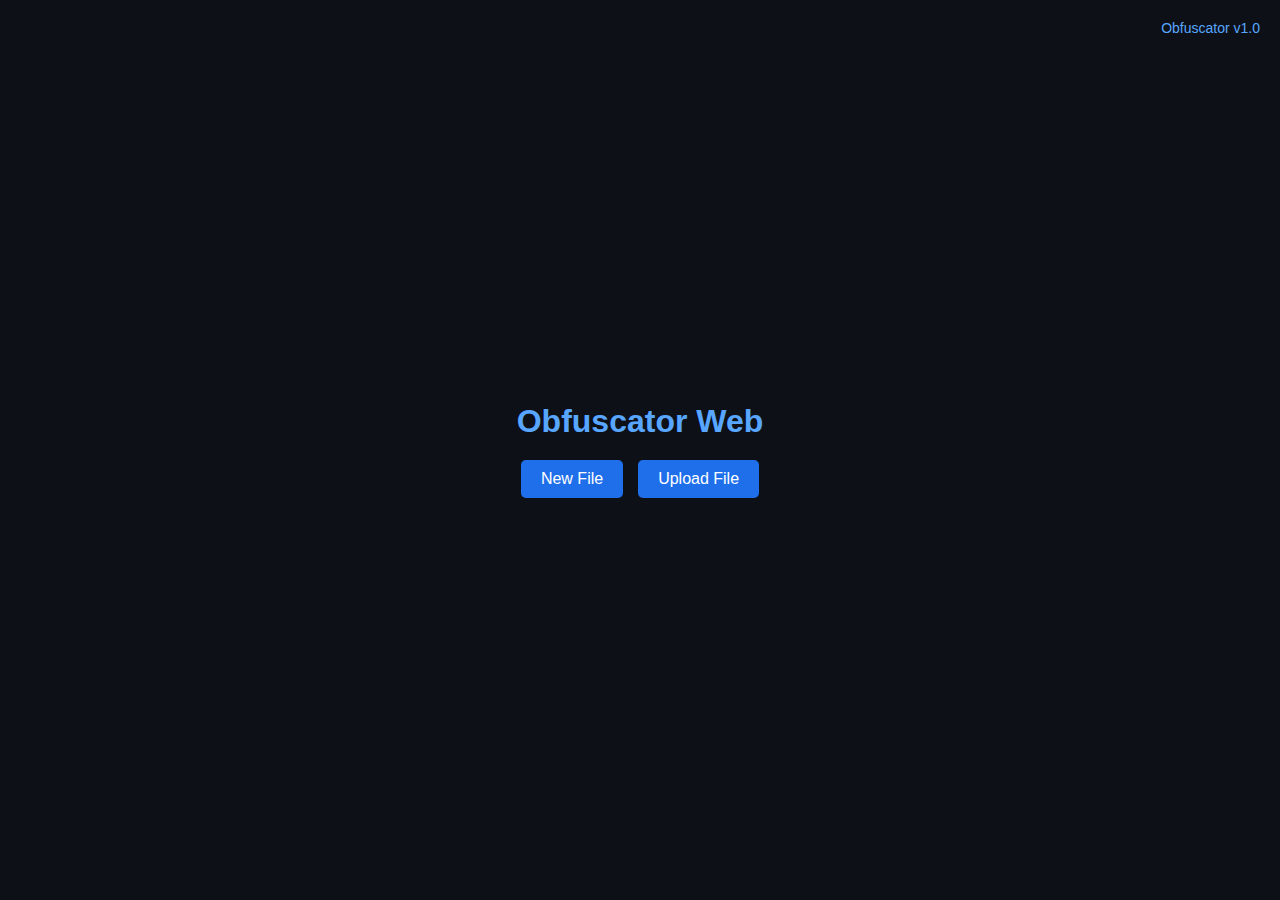
<file: index.html>
<!DOCTYPE html>
<html lang="en">
<head>
    <meta charset="UTF-8">
    <meta name="viewport" content="width=device-width, initial-scale=1.0">
    <title>Obfuscator Web</title>
    <style>
        body {
            font-family: Arial, sans-serif;
            background-color: #0d1117;
            color: #c9d1d9;
            display: flex;
            justify-content: center;
            align-items: center;
            height: 100vh;
            margin: 0;
        }
        .container {
            text-align: center;
        }
        h1 {
            color: #58a6ff;
            margin: 0;
        }
        #fileOptions {
            display: flex;
            justify-content: center;
            gap: 15px;
            margin-top: 20px;
        }
        button {
            padding: 10px 20px;
            font-size: 16px;
            color: #fff;
            background-color: #1f6feb;
            border: none;
            border-radius: 5px;
            cursor: pointer;
            transition: background-color 0.3s;
        }
        button:hover {
            background-color: #388bfd;
        }
        .version {
            position: absolute;
            top: 20px;
            right: 20px;
            font-size: 14px;
            color: #58a6ff;
        }
    </style>
</head>
<body>

<div class="container">
    <h1>Obfuscator Web</h1>
    <div class="version">Obfuscator v1.0</div>
    <div id="fileOptions">
        <button onclick="location.href='/obfuscator'">New File</button>
        <input type="file" id="uploadFile" style="display:none" onchange="uploadFile(event)">
        <button onclick="document.getElementById('uploadFile').click()">Upload File</button>
    </div>
</div>

<script>
    function uploadFile(event) {
        const file = event.target.files[0];
        const reader = new FileReader();
        reader.onload = function(e) {
            // Handle the file upload logic here if needed
            alert("File loaded successfully: " + file.name);
        };
        reader.readAsText(file);
    }
</script>

</body>
</html>
</file>
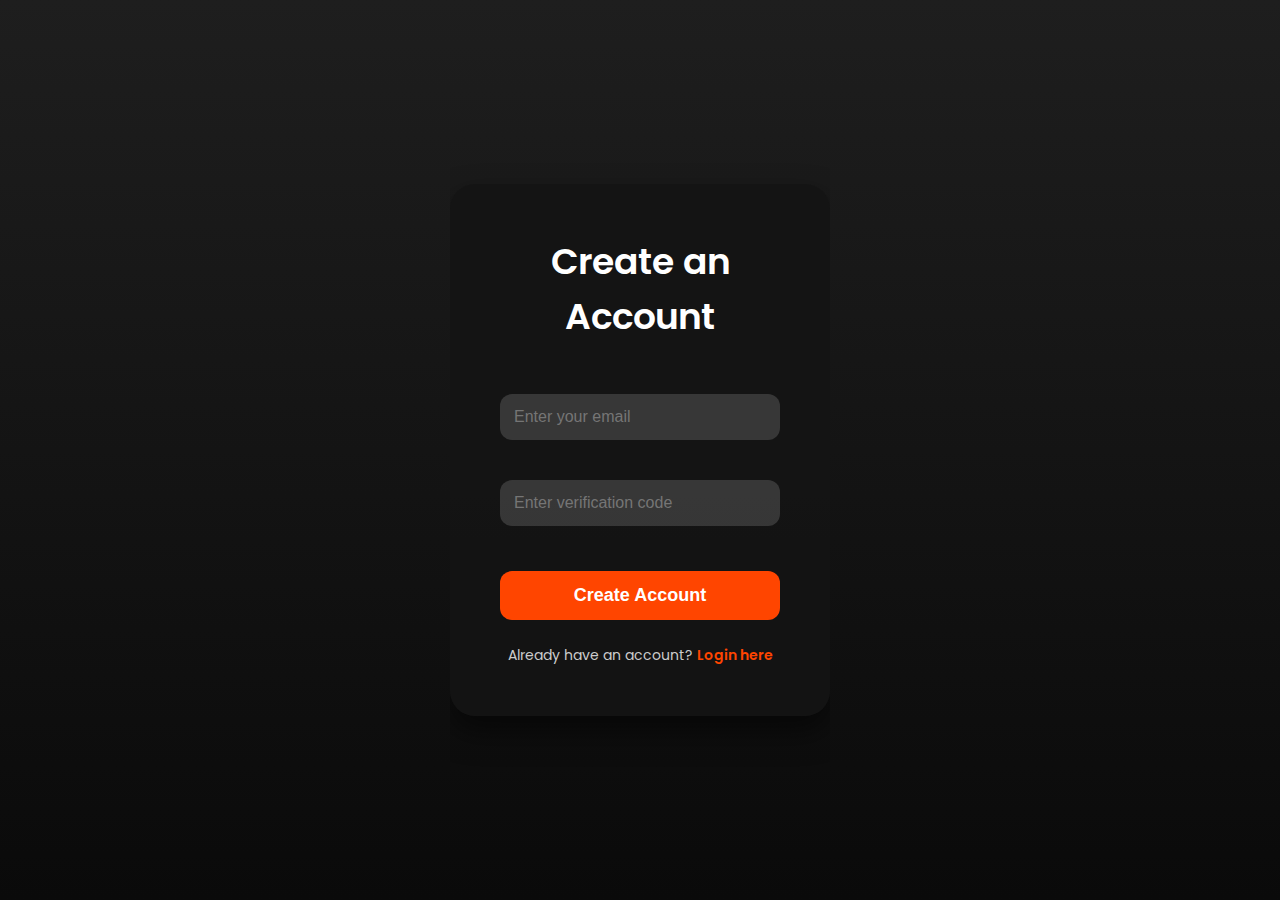
<file: account /index.html>
<!DOCTYPE html>
<html lang="en">
<head>
    <meta charset="UTF-8">
    <meta name="viewport" content="width=device-width, initial-scale=1.0">
    <title>Create Account - NoNuke</title>
    <style>
        @import url('https://fonts.googleapis.com/css2?family=Poppins:wght@300;400;600&display=swap');

        * {
            margin: 0;
            padding: 0;
            box-sizing: border-box;
        }

        body, html {
            height: 100%;
            font-family: 'Poppins', sans-serif;
            background: linear-gradient(to top, #0a0a0a, #1e1e1e);
            display: flex;
            justify-content: center;
            align-items: center;
            color: white;
            overflow: hidden;
        }

        .container {
            background: rgba(20, 20, 20, 0.95);
            padding: 50px;
            border-radius: 25px;
            width: 380px;
            box-shadow: 0 15px 30px rgba(0, 0, 0, 0.5);
            text-align: center;
            position: relative;
        }

        .container::before {
            content: '';
            position: absolute;
            top: -20px;
            right: -20px;
            bottom: -20px;
            left: -20px;
            background: linear-gradient(135deg, #ff4500, #1d4ed8);
            z-index: -1;
            border-radius: 30px;
            filter: blur(20px);
        }

        .container h1 {
            margin-bottom: 30px;
            font-size: 36px;
            font-weight: 600;
        }

        .container input[type="email"], 
        .container input[type="text"] {
            width: 100%;
            padding: 14px;
            margin: 20px 0;
            border: none;
            border-radius: 12px;
            background: rgba(255, 255, 255, 0.15);
            color: #fff;
            font-size: 16px;
            outline: none;
            transition: background 0.3s ease;
        }

        .container input[type="email"]:focus, 
        .container input[type="text"]:focus {
            background: rgba(255, 255, 255, 0.3);
        }

        .container button {
            width: 100%;
            padding: 14px;
            background-color: #ff4500;
            border: none;
            border-radius: 12px;
            font-size: 18px;
            font-weight: 600;
            cursor: pointer;
            color: white;
            transition: background 0.3s ease;
            margin-top: 25px;
        }

        .container button:hover {
            background-color: #1d4ed8;
        }

        .container p {
            margin-top: 25px;
            font-size: 14px;
            color: #ccc;
        }

        .container a {
            color: #ff4500;
            text-decoration: none;
            font-weight: 600;
        }

        .container a:hover {
            text-decoration: underline;
        }
    </style>
</head>
<body>
    <div class="container">
        <h1>Create an Account</h1>
        <form id="createAccountForm">
            <input type="email" placeholder="Enter your email" required>
            <input type="text" placeholder="Enter verification code" required>
            <button type="submit">Create Account</button>
        </form>
        <p>Already have an account? <a href="nonuke/login">Login here</a></p>
    </div>

    <script>
        document.getElementById('createAccountForm').addEventListener('submit', function (e) {
            e.preventDefault();
            window.location.href = "nonuke/dashboard";
        });
    </script>
</body>
</html>
</file>
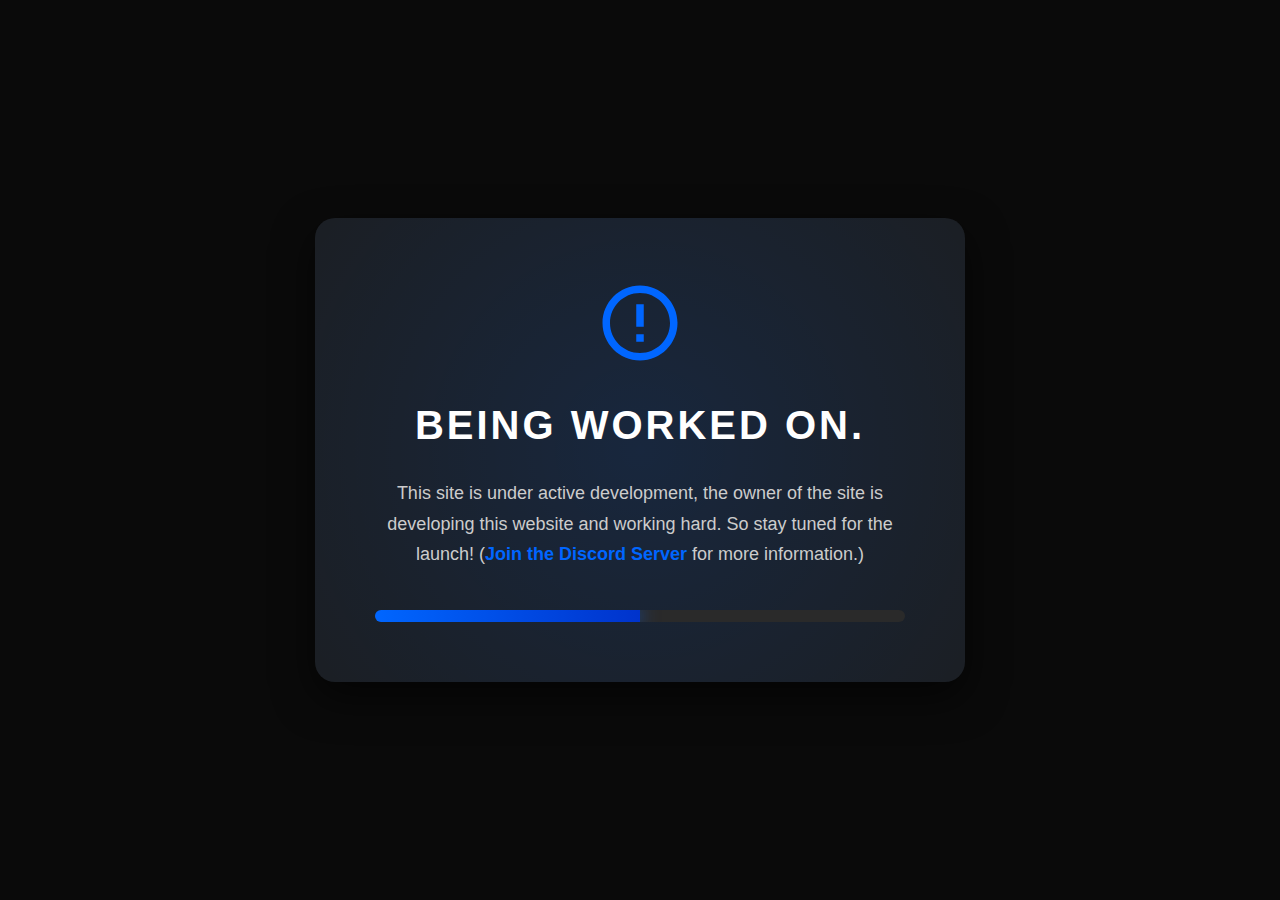
<file: obfuscator/index.html>
<!DOCTYPE html>
<html lang="en">
<head>
    <meta charset="UTF-8">
    <meta name="viewport" content="width=device-width, initial-scale=1.0">
    <title>Being worked on.</title>
    <style>
        * {
            margin: 0;
            padding: 0;
            box-sizing: border-box;
            font-family: 'Segoe UI', sans-serif;
        }

        body {
            display: flex;
            justify-content: center;
            align-items: center;
            min-height: 100vh;
            background: #0a0a0a;
        }

        .container {
            background: #1c1c1c;
            padding: 60px;
            border-radius: 20px;
            box-shadow: 0 15px 40px rgba(0, 0, 0, 0.6);
            text-align: center;
            max-width: 650px;
            position: relative;
            overflow: hidden;
        }

        .container::before {
            content: '';
            position: absolute;
            top: -60%;
            left: -60%;
            width: 220%;
            height: 220%;
            background: radial-gradient(circle, rgba(0, 102, 255, 0.15) 0%, transparent 60%);
            animation: rotate 20s linear infinite;
            pointer-events: none;
        }

        h1 {
            color: #ffffff;
            font-size: 40px;
            margin-bottom: 30px;
            text-transform: uppercase;
            letter-spacing: 3px;
            position: relative;
        }

        p {
            color: #cccccc;
            font-size: 18px;
            line-height: 1.7;
            margin-bottom: 40px;
            position: relative;
        }

        a {
            color: #0066ff;
            text-decoration: none;
            font-weight: bold;
            transition: color 0.3s ease;
        }

        a:hover {
            color: #3399ff;
        }

        .progress {
            width: 100%;
            height: 12px;
            background: #2a2a2a;
            border-radius: 6px;
            overflow: hidden;
            position: relative;
        }

        .progress-bar {
            width: 50%;
            height: 100%;
            background: linear-gradient(90deg, #0066ff, #0033cc);
            animation: loading 2.5s ease-in-out infinite;
            box-shadow: 0 0 20px rgba(0, 102, 255, 0.7);
        }

        .icon {
            width: 90px;
            height: 90px;
            margin: 0 auto 35px;
            background: url('data:image/svg+xml,<svg xmlns="http://www.w3.org/2000/svg" fill="%230066ff" viewBox="0 0 24 24"><path d="M12 2C6.48 2 2 6.48 2 12s4.48 10 10 10 10-4.48 10-10S17.52 2 12 2zm0 18c-4.41 0-8-3.59-8-8s3.59-8 8-8 8 3.59 8 8-3.59 8-8 8zm-1-13h2v6h-2zm0 8h2v2h-2z"/></svg>') center/contain no-repeat;
            animation: pulse 2s infinite ease-in-out;
        }

        @keyframes loading {
            0% { width: 30%; transform: translateX(0); }
            50% { width: 70%; transform: translateX(40%); }
            100% { width: 30%; transform: translateX(80%); }
        }

        @keyframes pulse {
            0% { transform: scale(1); }
            50% { transform: scale(1.08); }
            100% { transform: scale(1); }
        }

        @keyframes rotate {
            100% { transform: rotate(360deg); }
        }
    </style>
</head>
<body>
    <div class="container">
        <div class="icon"></div>
        <h1>Being worked on.</h1>
        <p>This site is under active development, the owner of the site is developing this website and working hard. So stay tuned for the launch! (<a href="https://discord.gg/84D6cKeMuZ">Join the Discord Server</a> for more information.)</p>
        <div class="progress">
            <div class="progress-bar"></div>
        </div>
    </div>
</body>
</html>
</file>
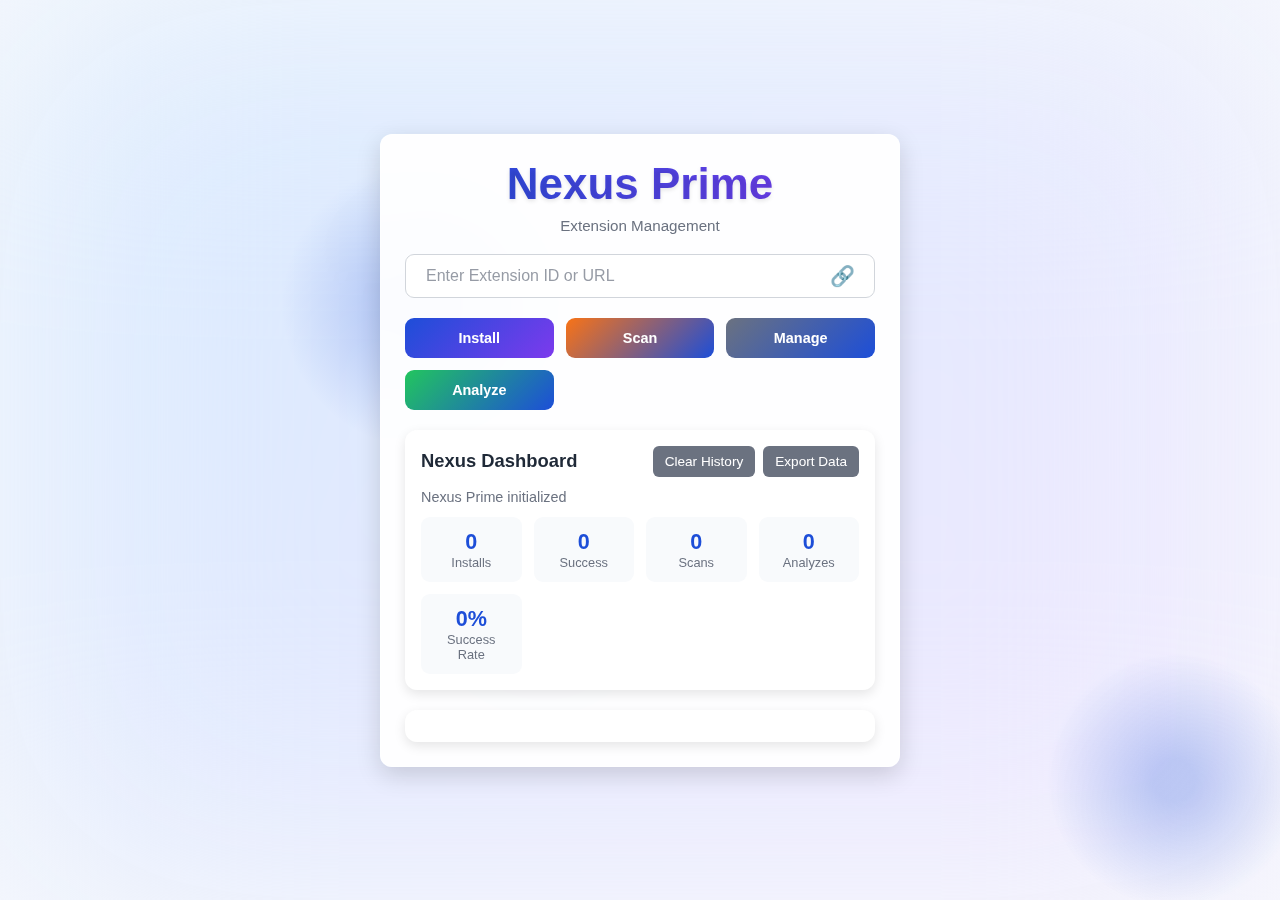
<file: test/index.html>
<!DOCTYPE html>
<html lang="en">
<head>
    <meta charset="UTF-8">
    <meta name="viewport" content="width=device-width, initial-scale=1.0">
    <meta http-equiv="Content-Security-Policy" content="default-src 'self'; script-src 'self' 'unsafe-inline' https://clients2.google.com https://chrome.google.com https://www.googleapis.com; style-src 'self' 'unsafe-inline'; font-src 'self' https://fonts.googleapis.com https://fonts.gstatic.com; connect-src 'self' https://clients2.google.com https://chrome.google.com https://www.googleapis.com; img-src 'self' data: https:; object-src 'none';">
    <meta name="description" content="Nexus Prime - Chrome Extension Management Tool">
    <meta name="keywords" content="chrome extension, extension management, nexus prime, browser tools">
    <meta name="author" content="Nexus Prime Team">
    <meta name="robots" content="index, follow">
    <meta name="theme-color" content="#1d4ed8">
    <title>Nexus Prime - Extension Management</title>
    <link href="https://fonts.googleapis.com/css2?family=Poppins:wght@400;600;700&display=swap" rel="stylesheet">
    <link rel="icon" href="data:image/svg+xml,<svg xmlns='http://www.w3.org/2000/svg' viewBox='0 0 24 24'><path fill='%231d4ed8' d='M12 2a10 10 0 1 0 0 20 10 10 0 0 0 0-20zm0 18a8 8 0 1 1 0-16 8 8 0 0 1 0 16zm-1-12h2v4h4v2h-4v4h-2v-4H7v-2h4V8z'/></svg>">
    <style>
        :root {
            --primary: #1d4ed8;
            --secondary: #7c3aed;
            --accent: #22c55e;
            --danger: #ef4444;
            --warning: #f97316;
            --neutral: #6b7280;
            --bg-light: #f8fafc;
            --bg-dark: #1e293b;
            --surface-light: rgba(255, 255, 255, 0.95);
            --surface-dark: rgba(30, 41, 59, 0.95);
            --text-light: #1f2937;
            --text-dark: #e5e7eb;
            --shadow-sm: 0 4px 12px rgba(0, 0, 0, 0.1);
            --shadow-md: 0 8px 24px rgba(0, 0, 0, 0.15);
            --transition: all 0.3s cubic-bezier(0.4, 0, 0.2, 1);
            --radius: 12px;
            --spacing: 16px;
        }

        * {
            margin: 0;
            padding: 0;
            box-sizing: border-box;
        }

        body {
            font-family: 'Poppins', sans-serif;
            background: var(--bg-light);
            color: var(--text-light);
            min-height: 100vh;
            display: flex;
            flex-direction: column;
            align-items: center;
            justify-content: center;
            overflow-x: hidden;
            transition: var(--transition);
        }

        body.dark {
            background: var(--bg-dark);
            color: var(--text-dark);
        }

        .background {
            position: fixed;
            inset: 0;
            background: linear-gradient(135deg, #dbeafe 20%, #ede9fe 80%);
            z-index: -2;
            filter: blur(140px);
            animation: bgPulse 25s infinite ease-in-out;
        }

        body.dark .background {
            background: linear-gradient(135deg, #1e293b 20%, #4338ca 80%);
        }

        .particles {
            position: fixed;
            inset: 0;
            z-index: -1;
            pointer-events: none;
        }

        .particle {
            position: absolute;
            border-radius: 50%;
            background: radial-gradient(circle, var(--primary) 10%, transparent 60%);
            opacity: 0.25;
            animation: float 60s infinite ease-in-out;
        }

        .particle:nth-child(1) {
            width: 340px;
            height: 340px;
            top: 15%;
            left: 20%;
            animation-delay: 0s;
        }

        .particle:nth-child(2) {
            width: 300px;
            height: 300px;
            top: 70%;
            left: 80%;
            animation-delay: 20s;
        }

        .particle:nth-child(3) {
            width: 320px;
            height: 320px;
            top: 50%;
            left: 30%;
            animation-delay: 40s;
        }

        .app-container {
            background: var(--surface-light);
            padding: calc(var(--spacing) * 1.5);
            border-radius: var(--radius);
            box-shadow: var(--shadow-md);
            width: 90%;
            max-width: 520px;
            position: relative;
            z-index: 2;
            backdrop-filter: blur(20px);
            border: 1px solid rgba(255, 255, 255, 0.25);
            transition: var(--transition);
        }

        body.dark .app-container {
            background: var(--surface-dark);
            border: 1px solid rgba(255, 255, 255, 0.1);
        }

        .app-container:hover {
            transform: translateY(-6px);
            box-shadow: 0 16px 40px rgba(0, 0, 0, 0.25);
        }

        .header {
            text-align: center;
            margin-bottom: calc(var(--spacing) * 1.25);
        }

        .logo {
            font-size: 2.75rem;
            font-weight: 700;
            background: linear-gradient(90deg, var(--primary), var(--secondary));
            -webkit-background-clip: text;
            background-clip: text;
            color: transparent;
            text-shadow: 0 2px 4px rgba(0, 0, 0, 0.1);
        }

        .subtitle {
            font-size: 0.95rem;
            color: var(--neutral);
            margin-top: calc(var(--spacing) * 0.5);
        }

        .input-section {
            position: relative;
            margin-bottom: calc(var(--spacing) * 1.25);
        }

        .input-field {
            width: 100%;
            padding: calc(var(--spacing) * 0.75) calc(var(--spacing) * 3.5) calc(var(--spacing) * 0.75) calc(var(--spacing) * 1.25);
            border: 1px solid #d1d5db;
            border-radius: calc(var(--radius) * 0.75);
            font-size: 1rem;
            background: #fff;
            transition: var(--transition);
        }

        body.dark .input-field {
            background: #2d3748;
            border-color: #4b5563;
            color: var(--text-dark);
        }

        .input-field:focus {
            border-color: var(--primary);
            box-shadow: 0 0 16px rgba(29, 78, 216, 0.4);
            outline: none;
        }

        .input-field::placeholder {
            color: var(--neutral);
            opacity: 0.7;
        }

        .input-icon {
            position: absolute;
            right: calc(var(--spacing) * 1.25);
            top: 50%;
            transform: translateY(-50%);
            color: var(--neutral);
            font-size: 1.25rem;
            transition: var(--transition);
        }

        .input-field:focus + .input-icon {
            color: var(--primary);
        }

        .actions {
            display: grid;
            grid-template-columns: repeat(auto-fit, minmax(110px, 1fr));
            gap: calc(var(--spacing) * 0.75);
        }

        .action-btn {
            padding: calc(var(--spacing) * 0.75) var(--spacing);
            font-size: 0.9rem;
            font-weight: 600;
            color: #fff;
            border: none;
            border-radius: calc(var(--radius) * 0.75);
            cursor: pointer;
            position: relative;
            overflow: hidden;
            transition: var(--transition);
        }

        .action-btn:hover {
            transform: translateY(-3px);
            box-shadow: 0 8px 20px rgba(0, 0, 0, 0.2);
        }

        .action-btn:active {
            transform: scale(0.97);
        }

        .action-btn.loading::after {
            content: '';
            position: absolute;
            width: 22px;
            height: 22px;
            border: 3px solid #fff;
            border-top-color: transparent;
            border-radius: 50%;
            animation: spin 0.7s linear infinite;
            top: 50%;
            left: 50%;
            transform: translate(-50%, -50%);
        }

        .btn-install {
            background: linear-gradient(135deg, var(--primary), var(--secondary));
        }

        .btn-scan {
            background: linear-gradient(135deg, var(--warning), var(--primary));
        }

        .btn-manage {
            background: linear-gradient(135deg, var(--neutral), var(--primary));
        }

        .btn-analyze {
            background: linear-gradient(135deg, var(--accent), var(--primary));
        }

        .dashboard {
            background: #fff;
            padding: var(--spacing);
            border-radius: var(--radius);
            box-shadow: var(--shadow-sm);
            margin-top: calc(var(--spacing) * 1.25);
            transition: var(--transition);
        }

        body.dark .dashboard {
            background: #2d3748;
        }

        .dashboard-header {
            display: flex;
            justify-content: space-between;
            align-items: center;
            margin-bottom: calc(var(--spacing) * 0.75);
        }

        .dashboard-title {
            font-size: 1.15rem;
            font-weight: 600;
        }

        .dashboard-actions {
            display: flex;
            gap: calc(var(--spacing) * 0.5);
        }

        .dashboard-btn {
            font-size: 0.85rem;
            padding: calc(var(--spacing) * 0.5) calc(var(--spacing) * 0.75);
            background: var(--neutral);
            color: #fff;
            border-radius: calc(var(--radius) * 0.5);
            cursor: pointer;
            transition: var(--transition);
        }

        .dashboard-btn:hover {
            background: var(--primary);
            transform: scale(1.05);
        }

        .status-message {
            margin-bottom: calc(var(--spacing) * 0.75);
            font-size: 0.9rem;
        }

        .metrics-grid {
            display: grid;
            grid-template-columns: repeat(auto-fit, minmax(95px, 1fr));
            gap: calc(var(--spacing) * 0.75);
        }

        .metric {
            background: var(--bg-light);
            padding: calc(var(--spacing) * 0.75);
            border-radius: calc(var(--radius) * 0.75);
            text-align: center;
            transition: var(--transition);
        }

        body.dark .metric {
            background: #374151;
        }

        .metric:hover {
            transform: translateY(-4px);
            box-shadow: var(--shadow-sm);
        }

        .metric-value {
            font-size: 1.35rem;
            font-weight: 700;
            color: var(--primary);
        }

        .metric-label {
            font-size: 0.8rem;
            color: var(--neutral);
        }

        .history-section {
            margin-top: calc(var(--spacing) * 1.25);
            max-height: 280px;
            overflow-y: auto;
            background: #fff;
            padding: var(--spacing);
            border-radius: var(--radius);
            box-shadow: var(--shadow-sm);
            scrollbar-width: thin;
            scrollbar-color: var(--primary) #e5e7eb;
            transition: var(--transition);
        }

        body.dark .history-section {
            background: #2d3748;
            scrollbar-color: var(--primary) #4b5563;
        }

        .history-entry {
            display: flex;
            justify-content: space-between;
            align-items: center;
            padding: calc(var(--spacing) * 0.5) 0;
            border-bottom: 1px solid #e5e7eb;
            transition: var(--transition);
        }

        body.dark .history-entry {
            border-bottom: 1px solid #4b5563;
        }

        .history-entry:hover {
            background: rgba(29, 78, 216, 0.15);
        }

        .history-action {
            color: var(--warning);
            font-weight: 600;
            cursor: pointer;
            transition: var(--transition);
        }

        .history-action:hover {
            color: var(--primary);
        }

        @keyframes bgPulse {
            0%, 100% {
                opacity: 0.4;
            }
            50% {
                opacity: 0.85;
            }
        }

        @keyframes float {
            0%, 100% {
                transform: scale(1) rotate(0deg);
                opacity: 0.25;
            }
            50% {
                transform: scale(1.35) rotate(180deg);
                opacity: 0.45;
            }
        }

        @keyframes spin {
            to {
                transform: translate(-50%, -50%) rotate(360deg);
            }
        }

        @media (max-width: 480px) {
            .app-container {
                width: 95%;
                padding: var(--spacing);
            }

            .logo {
                font-size: 2.25rem;
            }

            .actions {
                grid-template-columns: 1fr;
            }

            .metrics-grid {
                grid-template-columns: repeat(auto-fit, minmax(85px, 1fr));
            }
        }
    </style>
</head>
<body>
    <div class="background"></div>
    <div class="particles">
        <div class="particle"></div>
        <div class="particle"></div>
        <div class="particle"></div>
    </div>
    <main class="app-container">
        <header class="header">
            <h1 class="logo">Nexus Prime</h1>
            <p class="subtitle">Extension Management</p>
        </header>
        <section class="input-section">
            <input type="text" id="extensionInput" class="input-field" placeholder="Enter Extension ID or URL" aria-label="Extension ID or URL">
            <span class="input-icon">🔗</span>
        </section>
        <section class="actions">
            <button class="action-btn btn-install" id="installBtn">Install</button>
            <button class="action-btn btn-scan" id="scanBtn">Scan</button>
            <button class="action-btn btn-manage" id="manageBtn">Manage</button>
            <button class="action-btn btn-analyze" id="analyzeBtn">Analyze</button>
        </section>
        <section class="dashboard">
            <div class="dashboard-header">
                <h2 class="dashboard-title">Nexus Dashboard</h2>
                <div class="dashboard-actions">
                    <span class="dashboard-btn" id="clearHistoryBtn">Clear History</span>
                    <span class="dashboard-btn" id="exportDataBtn">Export Data</span>
                </div>
            </div>
            <div class="status-message" id="statusMessage" aria-live="polite"></div>
            <div class="metrics-grid" id="metricsGrid"></div>
        </section>
        <section class="history-section" id="historySection"></section>
    </main>
    <script>
        const DOM = {
            installBtn: document.getElementById('installBtn'),
            scanBtn: document.getElementById('scanBtn'),
            manageBtn: document.getElementById('manageBtn'),
            analyzeBtn: document.getElementById('analyzeBtn'),
            extensionInput: document.getElementById('extensionInput'),
            statusMessage: document.getElementById('statusMessage'),
            metricsGrid: document.getElementById('metricsGrid'),
            historySection: document.getElementById('historySection'),
            clearHistoryBtn: document.getElementById('clearHistoryBtn'),
            exportDataBtn: document.getElementById('exportDataBtn')
        };

        class NexusState {
            constructor() {
                this.history = JSON.parse(localStorage.getItem('nexusHistory') || '[]');
                this.stats = JSON.parse(localStorage.getItem('nexusStats') || '{"installs":0,"success":0,"scans":0,"analyzes":0}');
                this.installed = JSON.parse(localStorage.getItem('nexusInstalled') || '{}');
                this.isChrome = navigator.userAgent.includes('Chrome') && !!window.chrome;
            }

            persist() {
                localStorage.setItem('nexusHistory', JSON.stringify(this.history));
                localStorage.setItem('nexusStats', JSON.stringify(this.stats));
                localStorage.setItem('nexusInstalled', JSON.stringify(this.installed));
            }

            log(id, status, details) {
                this.history.unshift({ id, status, details, timestamp: Date.now() });
                this.history = this.history.slice(0, 50);
                this.stats[status === 'success' ? 'success' : 'installs']++;
                this.persist();
            }
        }

        const state = new NexusState();

        function toggleLoading(btn, loading) {
            btn.disabled = loading;
            btn.classList.toggle('loading', loading);
            btn.textContent = loading ? '' : btn.id.replace('Btn', '');
        }

        function showStatus(msg, type = 'neutral') {
            const styles = {
                success: 'color: var(--accent);',
                error: 'color: var(--danger);',
                warning: 'color: var(--warning);',
                neutral: 'color: var(--neutral);'
            };
            DOM.statusMessage.innerHTML = `<div style="${styles[type]}">${msg}</div>`;
            updateMetrics();
        }

        function updateMetrics() {
            const rate = state.stats.installs > 0 ? ((state.stats.success / state.stats.installs) * 100).toFixed(1) : 0;
            DOM.metricsGrid.innerHTML = `
                <div class="metric"><div class="metric-value">${state.stats.installs}</div><div class="metric-label">Installs</div></div>
                <div class="metric"><div class="metric-value">${state.stats.success}</div><div class="metric-label">Success</div></div>
                <div class="metric"><div class="metric-value">${state.stats.scans}</div><div class="metric-label">Scans</div></div>
                <div class="metric"><div class="metric-value">${state.stats.analyzes}</div><div class="metric-label">Analyzes</div></div>
                <div class="metric"><div class="metric-value">${rate}%</div><div class="metric-label">Success Rate</div></div>
            `;
        }

        function updateHistory() {
            DOM.historySection.innerHTML = state.history.map(entry => `
                <div class="history-entry">
                    <span>${entry.details.name} (${entry.id.slice(0, 6)}...)</span>
                    <span style="color: var(--${entry.status === 'success' ? 'accent' : 'danger'})">${entry.status}</span>
                </div>
            `).join('');
        }

        function getExtensionId(input) {
            const urlRegex = /chrome\.google\.com\/webstore\/detail\/[^/]+\/([a-z]{32})/i;
            const idRegex = /^[a-z]{32}$/;
            const urlMatch = input.match(urlRegex);
            return urlMatch ? urlMatch[1] : (idRegex.test(input.trim()) ? input.trim() : null);
        }

        async function fetchDetails(id) {
            try {
                const res = await fetch(`https://chrome.google.com/webstore/detail/${id}`, { cache: 'no-store' });
                if (!res.ok) throw new Error('Not found');
                const html = await res.text();
                const doc = new DOMParser().parseFromString(html, 'text/html');
                return {
                    name: doc.querySelector('h1')?.textContent || 'Unknown',
                    version: doc.querySelector('.gH0guc')?.textContent || 'N/A',
                    icon: doc.querySelector('img.e8i0yl')?.src || 'https://via.placeholder.com/24'
                };
            } catch {
                return { name: 'Unknown', version: 'N/A', icon: 'https://via.placeholder.com/24' };
            }
        }

        async function installDirect(id) {
            if (state.isChrome && window.chrome.runtime) {
                return new Promise((resolve, reject) => {
                    const crxUrl = `https://clients2.google.com/service/update2/crx?response=redirect&prodversion=49.0&x=id%3D${id}%26installsource%3Dondemand%26uc`;
                    const script = document.createElement('script');
                    script.src = crxUrl;
                    script.onload = () => resolve({ success: true, message: 'Direct install triggered' });
                    script.onerror = () => reject(new Error('Direct install failed'));
                    document.body.appendChild(script);
                    setTimeout(() => document.body.removeChild(script), 1000);
                });
            }
            return new Promise(resolve => {
                setTimeout(() => resolve({ success: true, message: 'Simulated direct install' }), 1500);
            });
        }

        async function requestPermissions() {
            if (navigator.permissions) {
                try {
                    await navigator.permissions.request({
                        name: 'extensions',
                        allowInstall: true
                    });
                    showStatus('Permissions granted', 'success');
                } catch {
                    showStatus('Permissions required for full functionality', 'warning');
                }
            } else {
                showStatus('Permissions simulation active', 'neutral');
            }
        }

        async function handleInstall() {
            const id = getExtensionId(DOM.extensionInput.value);
            if (!id) {
                showStatus('Invalid ID or URL', 'error');
                return;
            }

            toggleLoading(DOM.installBtn, true);
            showStatus(`Installing ${id.slice(0, 6)}...`, 'neutral');

            try {
                const details = await fetchDetails(id);
                const result = await installDirect(id);
                state.installed[id] = details;
                state.log(id, 'success', details);
                showStatus(`${details.name} installed: ${result.message}`, 'success');
                DOM.extensionInput.value = '';
            } catch (e) {
                state.log(id, 'error', { name: 'Unknown' });
                showStatus(`Install failed: ${e.message}`, 'error');
            } finally {
                toggleLoading(DOM.installBtn, false);
            }
        }

        async function handleScan() {
            const id = getExtensionId(DOM.extensionInput.value);
            if (!id) {
                showStatus('Invalid ID or URL', 'error');
                return;
            }

            toggleLoading(DOM.scanBtn, true);
            showStatus(`Scanning ${id.slice(0, 6)}...`, 'neutral');

            try {
                const details = await fetchDetails(id);
                state.stats.scans++;
                state.persist();
                showStatus(`${details.name} (v${details.version})`, 'success');
            } catch (e) {
                showStatus(`Scan failed: ${e.message}`, 'error');
            } finally {
                toggleLoading(DOM.scanBtn, false);
            }
        }

        async function handleAnalyze() {
            const id = getExtensionId(DOM.extensionInput.value);
            if (!id) {
                showStatus('Invalid ID or URL', 'error');
                return;
            }

            toggleLoading(DOM.analyzeBtn, true);
            showStatus(`Analyzing ${id.slice(0, 6)}...`, 'neutral');

            try {
                const details = await fetchDetails(id);
                state.stats.analyzes++;
                state.persist();
                showStatus(`${details.name} - v${details.version}`, 'success');
            } catch (e) {
                showStatus(`Analyze failed: ${e.message}`, 'error');
            } finally {
                toggleLoading(DOM.analyzeBtn, false);
            }
        }

        function handleManage() {
            showStatus('Manage feature under development', 'warning');
        }

        function clearHistory() {
            state.history = [];
            state.persist();
            updateHistory();
            showStatus('History cleared', 'success');
        }

        function exportData() {
            const data = { history: state.history, stats: state.stats, installed: state.installed };
            const blob = new Blob([JSON.stringify(data, null, 2)], { type: 'application/json' });
            const url = URL.createObjectURL(blob);
            const link = document.createElement('a');
            link.href = url;
            link.download = 'nexus-data.json';
            link.click();
            URL.revokeObjectURL(url);
            showStatus('Data exported', 'success');
        }

        function init() {
            requestPermissions();
            updateHistory();
            updateMetrics();
            showStatus('Nexus Prime initialized', 'neutral');

            DOM.installBtn.addEventListener('click', handleInstall);
            DOM.scanBtn.addEventListener('click', handleScan);
            DOM.manageBtn.addEventListener('click', handleManage);
            DOM.analyzeBtn.addEventListener('click', handleAnalyze);
            DOM.extensionInput.addEventListener('keypress', e => e.key === 'Enter' && handleInstall());
            DOM.clearHistoryBtn.addEventListener('click', clearHistory);
            DOM.exportDataBtn.addEventListener('click', exportData);
        }

        window.addEventListener('load', init);
    </script>
</body>
</html>
</file>
